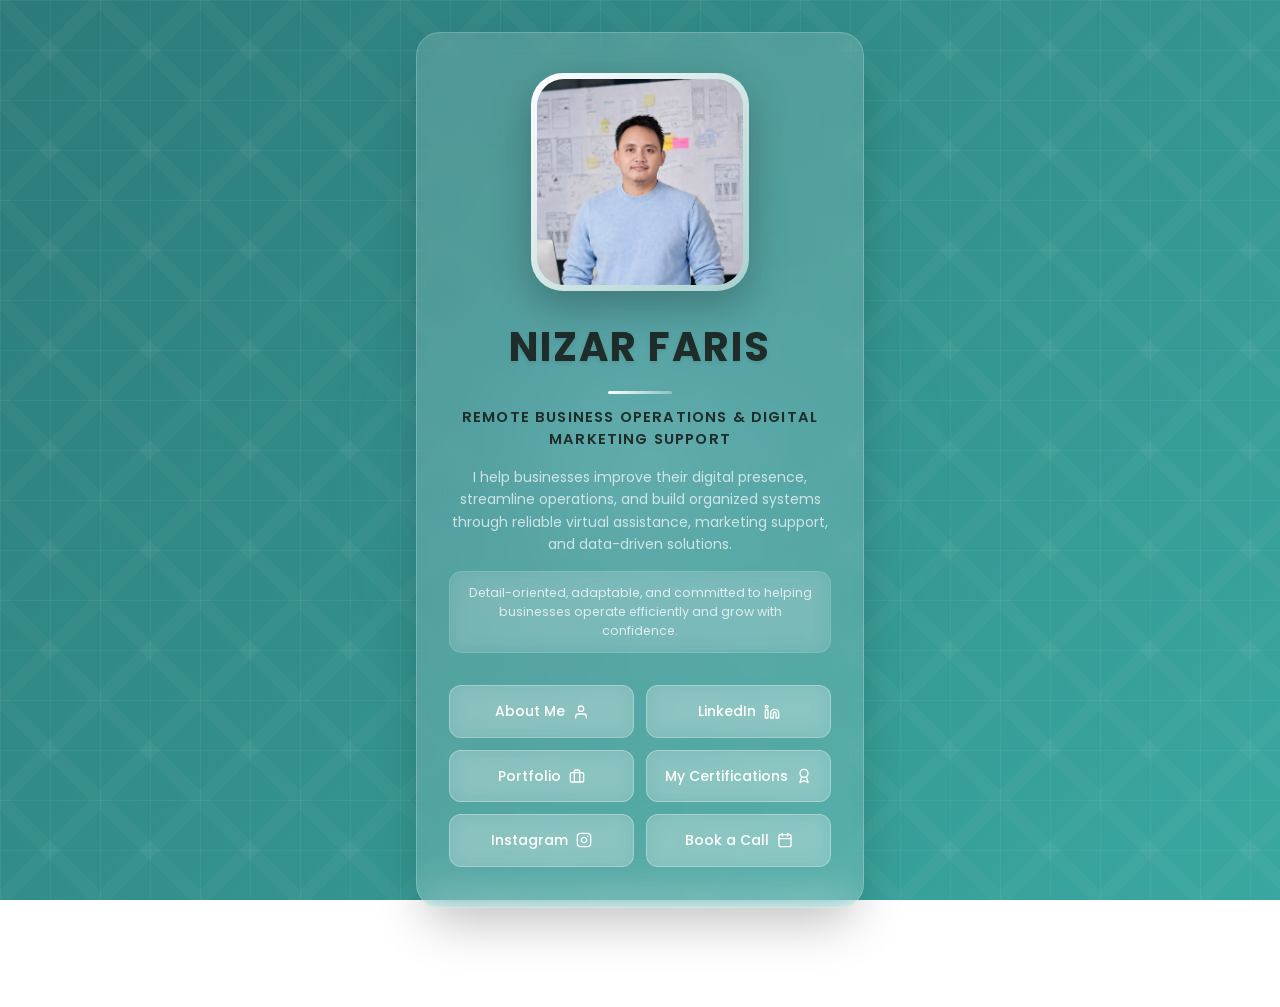
<file: index.html>
<!DOCTYPE html>
<html lang="en">
<head>
    <!-- Google tag (gtag.js) -->
  <script async src="https://www.googletagmanager.com/gtag/js?id=G-V35YYRD6QW"></script>
  <script>
    window.dataLayer = window.dataLayer || [];
    function gtag(){dataLayer.push(arguments);}
    gtag('js', new Date());
  
    gtag('config', 'G-V35YYRD6QW');
  </script>
  <meta charset="UTF-8">
  <meta name="viewport" content="width=device-width, initial-scale=1.0">
  <link rel="icon" type="image/png" href="profile-photo.png">
  <title>Nizar Faris | Remote Business Operations & Digital Marketing Support</title>
  <meta name="description" content="Remote Business Operations & Digital Marketing Support. Helping business stay organized, efficient, and focused.">
  <meta property="og:title" content="Nizar Faris | Remote Business Operations & Digital Marketing Support">
  <meta property="og:description" content="Helping businesses stay organized, efficient, and focused through reliable remote support.">
  <meta property="og:image" content="profile-photo.png">
  <meta property="og:type" content="website">
  <link rel="preconnect" href="https://fonts.googleapis.com">
  <link rel="preconnect" href="https://fonts.gstatic.com" crossorigin>
  <link href="https://fonts.googleapis.com/css2?family=Poppins:wght@400;500;600;700&display=swap" rel="stylesheet">
  <style>
    /* ========================================
       Nizar Faris Personal Page - CSS
       Naming Convention: kebab-case
    ======================================== */

    /* Base Reset & Variables */
    * {
      margin: 0;
      padding: 0;
      box-sizing: border-box;
    }

    :root {
      --color-teal: #3aa8a0;
      --color-pink: #e8607e;
      --color-white: #ffffff;
      --color-dark: #1a1a2e;
      --color-gray-light: rgba(255, 255, 255, 0.9);
      --color-gray-muted: rgba(255, 255, 255, 0.7);
      --font-family: 'Poppins', sans-serif;
    }

    body {
      font-family: var(--font-family);
      line-height: 1.6;
      animation: pageFadeIn 1s ease;
    }

      /* Page Fade In Animation */
    @keyframes pageFadeIn {
      from {
        opacity: 0;
        transform: translateY(12px);
      }
    
      to {
        opacity: 1;
        transform: translateY(0);
      }
    }

    /* Page Container */
    .personal-page {
      position: relative;
      min-height: 100vh;
      width: 100%;
      overflow-x: hidden;
    }

    /* Background Layers */
    .page-background {
      position: fixed;
      inset: 0;
      background: linear-gradient(
        135deg,
        #2c7a7b,
        #3aa8a0,
        #5fa8d3,
        #8fd3d3
      );
      background-size: 300% 300%;
      animation: animatedGradient 14s ease infinite;
      z-index: -2;
    }

    /* Animated Gradient Background */
    @keyframes animatedGradient {
      0% {
        background-position: 0% 50%;
      }
    
      50% {
        background-position: 100% 50%;
      }
    
      100% {
        background-position: 0% 50%;
      }
    }

    .geometric-overlay {
      position: fixed;
      inset: 0;
      z-index: -1;
      background-image: 
        linear-gradient(rgba(255, 255, 255, 0.05) 1px, transparent 1px),
        linear-gradient(90deg, rgba(255, 255, 255, 0.05) 1px, transparent 1px),
        linear-gradient(45deg, transparent 45%, rgba(255, 255, 255, 0.03) 45%, rgba(255, 255, 255, 0.03) 55%, transparent 55%),
        linear-gradient(-45deg, transparent 45%, rgba(255, 255, 255, 0.03) 45%, rgba(255, 255, 255, 0.03) 55%, transparent 55%);
      background-size: 
        50px 50px,
        50px 50px,
        100px 100px,
        100px 100px;
    }

    /* Main Content Area */
    .page-content {
      position: relative;
      z-index: 1;
      min-height: 100vh;
      display: flex;
      align-items: center;
      justify-content: center;
      padding: 2rem 1rem;
    }

    /* Floating Glow Behind Card */
    .card-glow {
      position: absolute;
      width: 34rem;
      height: 34rem;
    
      background: radial-gradient(
        circle,
        rgba(143, 211, 211, 0.25) 0%,
        rgba(95, 168, 211, 0.12) 35%,
        rgba(255, 255, 255, 0) 70%
      );
    
      filter: blur(40px);
    
      z-index: 0;
    
      animation: glowFloat 8s ease-in-out infinite;
    }

    /* Glow Floating Animation */
    @keyframes glowFloat {
      0% {
        transform: translateY(0px) scale(1);
      }
    
      50% {
        transform: translateY(-10px) scale(1.03);
      }
    
      100% {
        transform: translateY(0px) scale(1);
      }
    }
      
    /* Content Card (Glassmorphism) */
    .content-card {
      position: relative;
      z-index: 1;
      width: 100%;
      max-width: 28rem;
      background: rgba(255, 255, 255, 0.15);
      backdrop-filter: blur(20px);
      -webkit-backdrop-filter: blur(20px);
      border-radius: 1.5rem;
      padding: 2.5rem 2rem;
      border: 1px solid rgba(255, 255, 255, 0.2);
      box-shadow: 0 25px 50px -12px rgba(0, 0, 0, 0.25);
      animation: floatingCard 6s ease-in-out infinite;
    }

    /* Floating Card Animation */
    @keyframes floatingCard {
      0% {
        transform: translateY(0px);
      }
    
      50% {
        transform: translateY(-6px);
      }
    
      100% {
        transform: translateY(0px);
      }
    }

    /* Profile Image */
    .profile-image-container {
      display: flex;
      justify-content: center;
      margin-bottom: 1.5rem;
    }

    .profile-image-wrapper {
      position: relative;
      width: 13.6rem;
      height: 13.6rem;
      border-radius: 2rem;
      padding: 6px;
      background: linear-gradient(135deg, var(--color-white), rgba(255, 255, 255, 0.5));
      box-shadow: 0 15px 40px rgba(0, 0, 0, 0.25);
      overflow: hidden; /* Important */
      transition:
        transform 0.4s ease,
        box-shadow 0.4s ease;
    }

    /* Profile Image Hover Animation */
    .profile-image-wrapper:hover {
      transform: scale(1.03);
      box-shadow: 0 20px 50px rgba(0, 0, 0, 0.35);
    }

    .profile-image {
      width: 100%;
      height: 100%;
      border-radius: 1.7rem; /* Rounded square */
      object-fit: cover;
      display: block;
    }

    /* Profile Name */
    .profile-name {
      text-align: center;
      font-size: 2.5rem;
      font-weight: 700;
      color: #1f2d2a;
      margin-bottom: 0.75rem;
      text-shadow: 0 2px 4px rgba(0, 0, 0, 0.1);
      letter-spacing: 0.05em;
    }
    
    /* Profile Title */
    .profile-title {
      text-align: center;
      font-size: 0.92rem;
      font-weight: 600;
      color: #1f2d2a;
      text-transform: uppercase;
      letter-spacing: 0.08em;
      line-height: 1.5;
      margin-bottom: 1rem;
    }

    /* Divider Line */
    .name-divider {
      width: 4rem;
      height: 3px;
      background: linear-gradient(90deg, var(--color-white), rgba(255, 255, 255, 0.3));
      border-radius: 9999px;
      margin: 0 auto 0.75rem;
    }

    /* trust-signal */  
    .trust-signal {
      text-align: center;
      font-size: 0.78rem;
      color: rgba(255, 255, 255, 0.75);
      line-height: 1.5;
      margin-top: -1rem;
      margin-bottom: 2rem;
      padding: 0.75rem 1rem;
      background: rgba(255, 255, 255, 0.08);
      border: 1px solid rgba(255, 255, 255, 0.12);
      border-radius: 0.8rem;
      backdrop-filter: blur(10px);
    }
      
    /* Profile Description */
    .profile-description {
      text-align: center;
      font-size: 0.875rem;
      color: var(--color-gray-muted);
      line-height: 1.6;
      margin-bottom: 2rem;
    }

    /* Links Container */
    .links-container {
      width: 100%;
    }

    .links-grid {
      display: grid;
      grid-template-columns: repeat(2, 1fr);
      gap: 0.75rem;
    }

    /* Link Button */
    .link-button {
      display: flex;
      align-items: center;
      justify-content: center;
      gap: 0.5rem;
      padding: 0.875rem 1rem;
      background: rgba(255, 255, 255, 0.2);
      backdrop-filter: blur(10px);
      -webkit-backdrop-filter: blur(10px);
      border: 1px solid rgba(255, 255, 255, 0.3);
      border-radius: 0.75rem;
      color: var(--color-white);
      text-decoration: none;
      font-size: 0.875rem;
      font-weight: 500;
      transition:
          transform 0.25s ease,
          background 0.25s ease,
          color 0.25s ease,
          border-color 0.25s ease,
          box-shadow 0.25s ease;
      cursor: pointer;
    }
    
    .link-button:hover {
      transform: translateY(-4px) scale(1.02);
      box-shadow: 0 10px 20px rgba(0, 0, 0, 0.15);
    }

      /* About Me */
    .link-button.about:hover {
      background: rgba(255, 255, 255, 0.35);
      color: #1a1a2e;
    }
    
    /* LinkedIn */
    .link-button.linkedin:hover {
      background: #0077b5;
      color: white;
      border-color: #0077b5;
    }
    
    /* Portfolio */
    .link-button.portfolio:hover {
      background: linear-gradient(
        135deg,
        #14b8a6,
        #0ea5e9
      );
      color: white;
      border-color: transparent;
    }
    
    /* My Certifications */
    .link-button.certifications:hover {
      background: linear-gradient(
        135deg,
        #f6c453,
        #d4af37,
        #7c3aed
      );
      color: white;
      border-color: transparent;
    }
    
    /* Instagram */
    .link-button.instagram:hover {
      background: linear-gradient(
        135deg,
        #f58529,
        #dd2a7b,
        #8134af,
        #515bd4
      );
      color: white;
      border-color: transparent;
    }
    
    /* Book a Call */
    .link-button.book-call:hover {
      background: white;
      color: #1a1a2e;
      border-color: white;
    }
      
    .link-button-text {
      white-space: nowrap;
    }

    .link-button-icon {
      width: 1rem;
      height: 1rem;
      flex-shrink: 0;
    }

    /* Footer */
    .page-footer {
      text-align: center;
      margin-top: 2rem;
      padding-bottom: 1rem;
    }
    
    .page-footer p {
      font-size: 0.75rem;
      color: rgba(255, 255, 255, 0.6);
      letter-spacing: 0.03em;
    }

    /* Responsive Design */
    @media (max-width: 480px) {
      .content-card {
        padding: 2rem 1.5rem;
      }

      .links-grid {
        grid-template-columns: 1fr;
      }

      .profile-name {
        font-size: 1.5rem;
      }

      .profile-image-wrapper {
        width: 9rem;
        height: 9rem;
      }
    }
  </style>
</head>
<body>
  <div class="personal-page">
    <!-- Background -->
    <div class="page-background"></div>
    <div class="geometric-overlay"></div>

    <!-- Main Content -->
    <main class="page-content">
      <div class="card-glow"></div>
      <div class="content-card">
        <!-- Profile Image -->
        <div class="profile-image-container">
          <div class="profile-image-wrapper">
            <img 
              src="profile-photo.png" 
              alt="Nizar Faris" 
              class="profile-image"
            >
          </div>
        </div>

        <!-- Profile Info -->
        <h1 class="profile-name">NIZAR FARIS</h1>
        
        <div class="name-divider"></div>
        
        <h2 class="profile-title">
          Remote Business Operations &amp; Digital Marketing Support
        </h2>
        
        <p class="profile-description">
          I help businesses improve their digital presence, streamline operations, and build organized systems through reliable virtual assistance, marketing support, and data-driven solutions.
        </p>
          
        <p class="trust-signal">
          Detail-oriented, adaptable, and committed to helping businesses operate efficiently and grow with confidence.
        </p>

        <!-- Links -->
        <nav class="links-container">
          <div class="links-grid">
            <!-- About Me -->
            <a href="https://canva.link/zb5ach01o86wory" class="link-button about" target="_blank">
              <span class="link-button-text">About Me</span>
              <svg class="link-button-icon" viewBox="0 0 24 24" fill="none" stroke="currentColor" stroke-width="2" stroke-linecap="round" stroke-linejoin="round">
                <path d="M20 21v-2a4 4 0 0 0-4-4H8a4 4 0 0 0-4 4v2"></path>
                <circle cx="12" cy="7" r="4"></circle>
              </svg>
            </a>

            <!-- LinkedIn -->
            <a href="https://www.linkedin.com/in/muhammad-nizar-hamzah-al-faris-9a61a3108/" class="link-button linkedin" target="_blank">
              <span class="link-button-text">LinkedIn</span>
              <svg class="link-button-icon" viewBox="0 0 24 24" fill="none" stroke="currentColor" stroke-width="2" stroke-linecap="round" stroke-linejoin="round">
                <path d="M16 8a6 6 0 0 1 6 6v7h-4v-7a2 2 0 0 0-2-2 2 2 0 0 0-2 2v7h-4v-7a6 6 0 0 1 6-6z"></path>
                <rect x="2" y="9" width="4" height="12"></rect>
                <circle cx="4" cy="4" r="2"></circle>
              </svg>
            </a>

            <!-- Portfolio -->
            <a href="https://mnizarhfaris.my.canva.site/" class="link-button portfolio" target="_blank">
              <span class="link-button-text">Portfolio</span>
              <svg class="link-button-icon" viewBox="0 0 24 24" fill="none" stroke="currentColor" stroke-width="2" stroke-linecap="round" stroke-linejoin="round">
                <rect x="2" y="7" width="20" height="14" rx="2" ry="2"></rect>
                <path d="M16 21V5a2 2 0 0 0-2-2h-4a2 2 0 0 0-2 2v16"></path>
              </svg>
            </a>

            <!-- My Certifications -->
            <a href="https://mnizarhfaris.my.canva.site/certificate#page-7" class="link-button certifications" target="_blank">
              <span class="link-button-text">My Certifications</span>
              <svg class="link-button-icon" viewBox="0 0 24 24" fill="none" stroke="currentColor" stroke-width="2" stroke-linecap="round" stroke-linejoin="round">
                <circle cx="12" cy="8" r="6"></circle>
                <path d="M8 14l-2 8 6-3 6 3-2-8"></path>
              </svg>
            </a>

            <!-- Instagram -->
            <a href="https://www.instagram.com/mnizarhfaris/" class="link-button instagram" target="_blank">
              <span class="link-button-text">Instagram</span>
              <svg class="link-button-icon" viewBox="0 0 24 24" fill="none" stroke="currentColor" stroke-width="2" stroke-linecap="round" stroke-linejoin="round">
                <rect x="2" y="2" width="20" height="20" rx="5" ry="5"></rect>
                <path d="M16 11.37A4 4 0 1 1 12.63 8 4 4 0 0 1 16 11.37z"></path>
                <line x1="17.5" y1="6.5" x2="17.51" y2="6.5"></line>
              </svg>
            </a>

            <!-- Book a Call -->
            <a href="https://tinyurl.com/assistbynizar" class="link-button book-call" target="_blank">
              <span class="link-button-text">Book a Call</span>
              <svg class="link-button-icon" viewBox="0 0 24 24" fill="none" stroke="currentColor" stroke-width="2" stroke-linecap="round" stroke-linejoin="round">
                <rect x="3" y="4" width="18" height="18" rx="2" ry="2"></rect>
                <line x1="16" y1="2" x2="16" y2="6"></line>
                <line x1="8" y1="2" x2="8" y2="6"></line>
                <line x1="3" y1="10" x2="21" y2="10"></line>
              </svg>
            </a>
          </div>
        </nav>
      </div>
    </main>
    <footer class="page-footer">
      <p>© 2026 Nizar Faris. All rights reserved.</p>
    </footer>
  </div>
</body>
</html>
</file>
